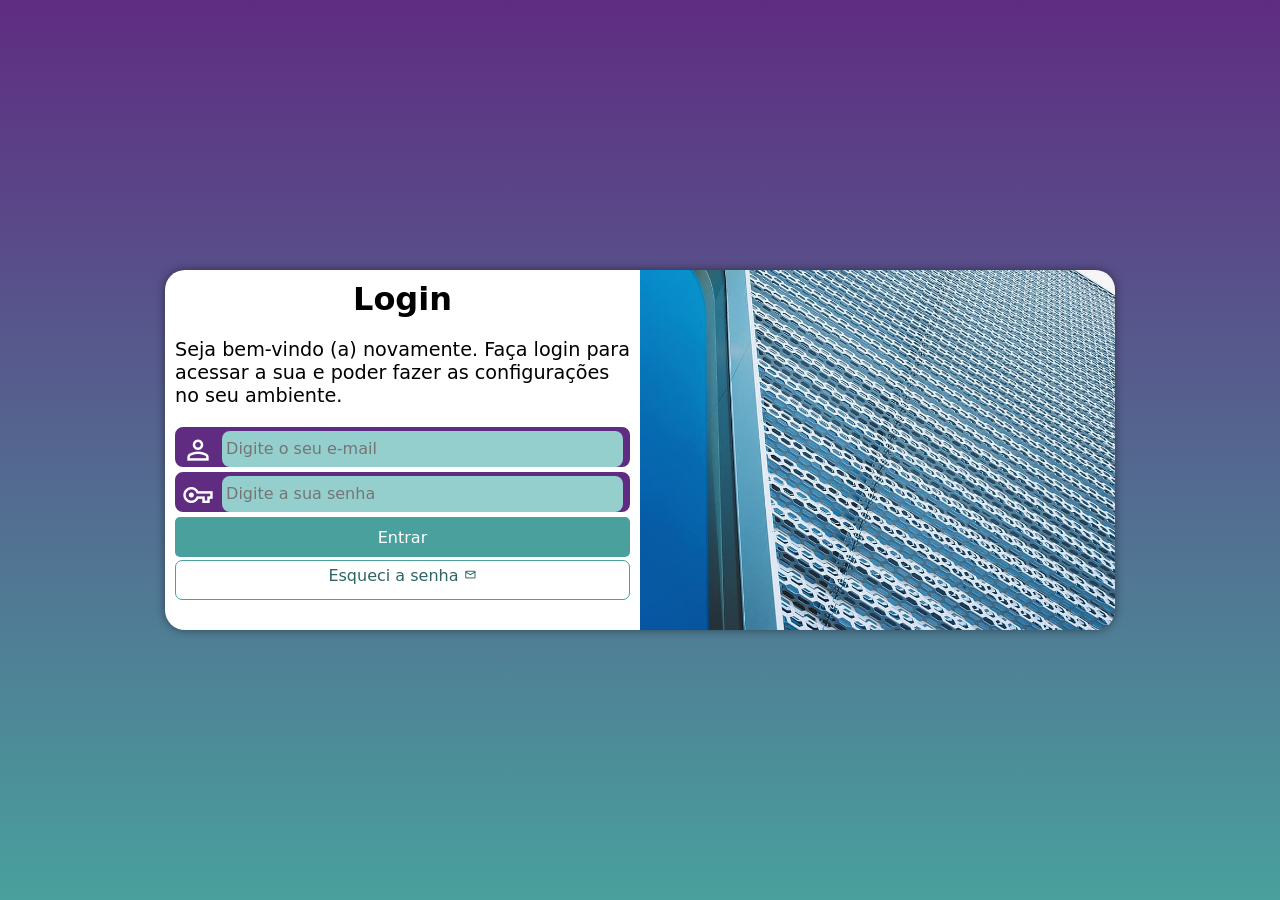
<file: index.html>
<!DOCTYPE html>
<html lang="pt-PT">
<head>
    <meta charset="UTF-8">
    <meta name="viewport" content="width=device-width, initial-scale=1.0">
    <title>Login</title>
    <link rel="stylesheet" href="https://fonts.googleapis.com/css2?family=Material+Symbols+Outlined:opsz,wght,FILL,GRAD@24,400,0,0" />
    <link rel="stylesheet" href="https://fonts.googleapis.com/css2?family=Material+Symbols+Outlined:opsz,wght,FILL,GRAD@20..48,100..700,0..1,-50..200"/>
    <link rel="stylesheet" href="estilos/style.css">
    <link rel="stylesheet" href="estilos/media-query.css">
</head>
<body>
    <main>
        <section id="login">
            <div id="imagem">
                <!-- Aqui vai a imagem em CSS -->
            </div>
            <div id="formulario">
                <h1>Login</h1>
                <p>Seja bem-vindo (a) novamente. Faça login para acessar a sua e poder fazer as configurações no seu ambiente.</p>
                <form action="login.php" method="post" autocomplete="on">
                    <div class="campo">
                        <span class="material-symbols-outlined">person</span>
                        <input type="email" name="login" id="ilogin" placeholder="Digite o seu e-mail" required autocomplete="email" maxlength="30">
                        <label for="ilogin">Login</label>
                    </div>
                    <div class="campo">
                        <span class="material-symbols-outlined">vpn_key</span>
                        <input type="password" name="senha" id="isenha" placeholder="Digite a sua senha" required autocomplete="current-password" minlength="8" maxlength="16">
                        <label for="isenha">Senha</label>
                    </div>
                    <input type="submit" value="Entrar">
                    <a href="esqueci.html" class="botao">Esqueci a senha <span class="material-symbols-outlined">mail</span></a>
                </form>
            </div>
        </section>
    </main>
</body>
</html>
</file>
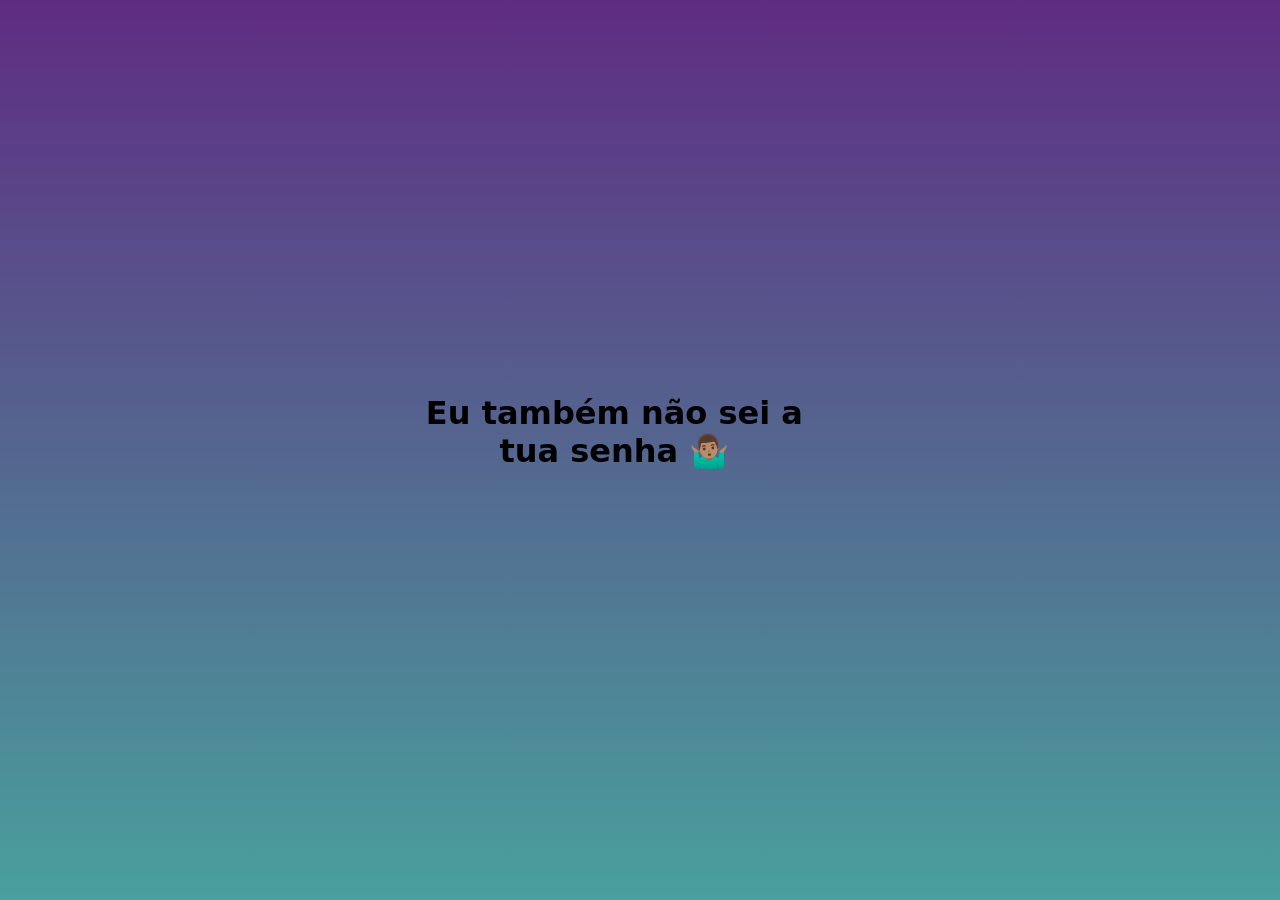
<file: esqueci.html>
<!DOCTYPE html>
<html lang="pt-PT">
<head>
    <meta charset="UTF-8">
    <meta name="viewport" content="width=device-width, initial-scale=1.0">
    <title>Esqueci-me da senha</title>
    <style>
        @media screen {
            * {
                font-family: system-ui, -apple-system, BlinkMacSystemFont, 'Segoe UI', Roboto, Oxygen, Ubuntu, Cantarell, 'Open Sans', 'Helvetica Neue', sans-serif;
                padding: 0px;
                margin: 0px;
                box-sizing: border-box;
            }

            body {
                background-color: #5f2c82;
            }

            div#d1 {
                position: relative;
                width: 96vw;
                height: 96vh;
            }

            div#d2 h1 {
                position: absolute;
                top: 50%;
                left: 50%;
                width: 400px;
                text-align: center;
                transform: translate(-50%, -50%);
            }
        }

        @media screen and (min-width: 768px) and (max-width: 992px) {
            body {
                background-image: linear-gradient(to top, #49a09d, #5f2c82);
                background-attachment: fixed;
            }
        }

        @media screen and (min-width: 992px) {
            body {
                background-image: linear-gradient(to top, #49a09d, #5f2c82);
                background-attachment: fixed;
            }
        }
        
    </style>
</head>
<body>
    <div id="d1">
        <div id="d2">
            <h1>Eu também não sei a tua senha 🤷🏽‍♂️</h1>
        </div>
    </div>
</body>
</html>
</file>
<file: estilos/style.css>
@charset "UTF-8";

/* 
    PALETA DE CORES
    verde #49a09d
    lilás #5f2c82
*/

* {
    font-family: system-ui, -apple-system, BlinkMacSystemFont, 'Segoe UI', Roboto, Oxygen, Ubuntu, Cantarell, 'Open Sans', 'Helvetica Neue', sans-serif;
    padding: 0px;
    margin: 0px;
    box-sizing: border-box;
}

html, body {
    background-color: #5f2c82;
    height: 100vh;
    width: 100vw;
}

main {
    position: relative;
    height: 100vh;
    width: 100vw;
}

section#login {
    position: absolute;
    top: 50%;
    left: 50%;
    background-color: white;
    width: 250px;
    height: 500px;
    border-radius: 20px;
    overflow: hidden;
    box-shadow: 0px 0px 10px rgba(0, 0, 0, 0.450);
    transform: translate(-50%, -50%);
    transition: widht 0.3s, height 0.3s;
    transition-timing-function: ease;
}

section#login > div#imagem {
    display: block;
    background-color: #5f2c82;
    background-image: url('../imagens/metal.jpg');
    background-size: cover;
    background-repeat: no-repeat;
    background-position: left bottom;
    height: 200px;
}

section#login > div#formulario {
    display: block;
    padding: 10px;
}

div#formulario h1 {
    text-align: center;
    margin-bottom: 10px;
}

form label {
    display: none;
}

div.campo span  {
    color: white;
    /* background-color: black; */
    font-size: 2em;
    width: 40px;
    padding: 5px;
}

div.campo input {
    background-color: #94cfcd;
    font-size: 1em;
    width: calc(100% - 50px);
    height: 100%;
    border: 0px;
    border-radius: 8px;
    padding: 4px;
    transform: translateY(-12px);
}

div.campo input:focus-within {
    background-color: white;
}

div#formulario p {
    font-size: 0.8em;
    margin: 10px 0px;
}

form div.campo {
    background-color: #5f2c82;
    width: 100%;
    display: block;
    height: 40px;
    border-radius: 8px;
    border: 2px solid #5f2c82;
    margin-top: 5px;
    margin-bottom: 5px;
}

form > input[type=submit] {
    display: block;
    font-size: 1em;
    width: 100%;
    height: 40px;
    background-color: #49a09d;
    color: white;
    border: none;
    border-radius: 5px;
    cursor: pointer;
    transition: 0.3s;
    margin-bottom: 3px;
}

form > input[type=submit]:hover {
    background-color: #2d6462;
}

form a.botao {
    display: block;
    text-align: center;
    text-decoration: none;
    font-size: 1em;
    color: #2d6462;
    width: 100%;
    height: 40px;
    background-color: #ffffff;
    border: 1px solid #49a09d;
    border-radius: 7px;
    padding-top: 5px;
    transition: 0.3s;
}

form a.botao:hover {
    background-color: #6cd3cf;
}

form a.botao > span {
    font-size: 0.8em;
}
</file>
<file: estilos/media-query.css>
@charset "UTF-8";

/* 

Typical Device Breakpoints
---------------------------
Pequenas telas: até 600px
Celular: de 600px até 768px
Tablet: 768px até 992px
Desktop: 992px até 1200px
Grandes telas: acima de 1200px

*/

@media screen and (min-width: 768px) and (max-width: 992px) {

    body {
        background-image: linear-gradient(to top, #49a09d, #5f2c82);
    }

    section#login {
        width: 80vw;
        height: 280px;
    }    

    section#login > div#imagem {
        float: left;
        width: 30%;
        height: 100%;
    }

    section#login > div#formulario {
        float: right;
        width: 70%;
    }
}

@media screen and (min-width: 992px) {
    body {
        background-image: linear-gradient(to top, #49a09d, #5f2c82);
    }

    section#login {
        width: 950px;
        height: 360px;
    }

    section#login > div#imagem {
        float: right;
        width: 50%;
        height: 100%;
    }

    section#login > div#formulario {
        float: left;
        width: 50%;
    }

    div#formulario h1 {
        font-size: 2em;
    }

    div#formulario p {
        font-size: 1.2em;
        margin: 20px 0px;
    }
    
}
</file>
